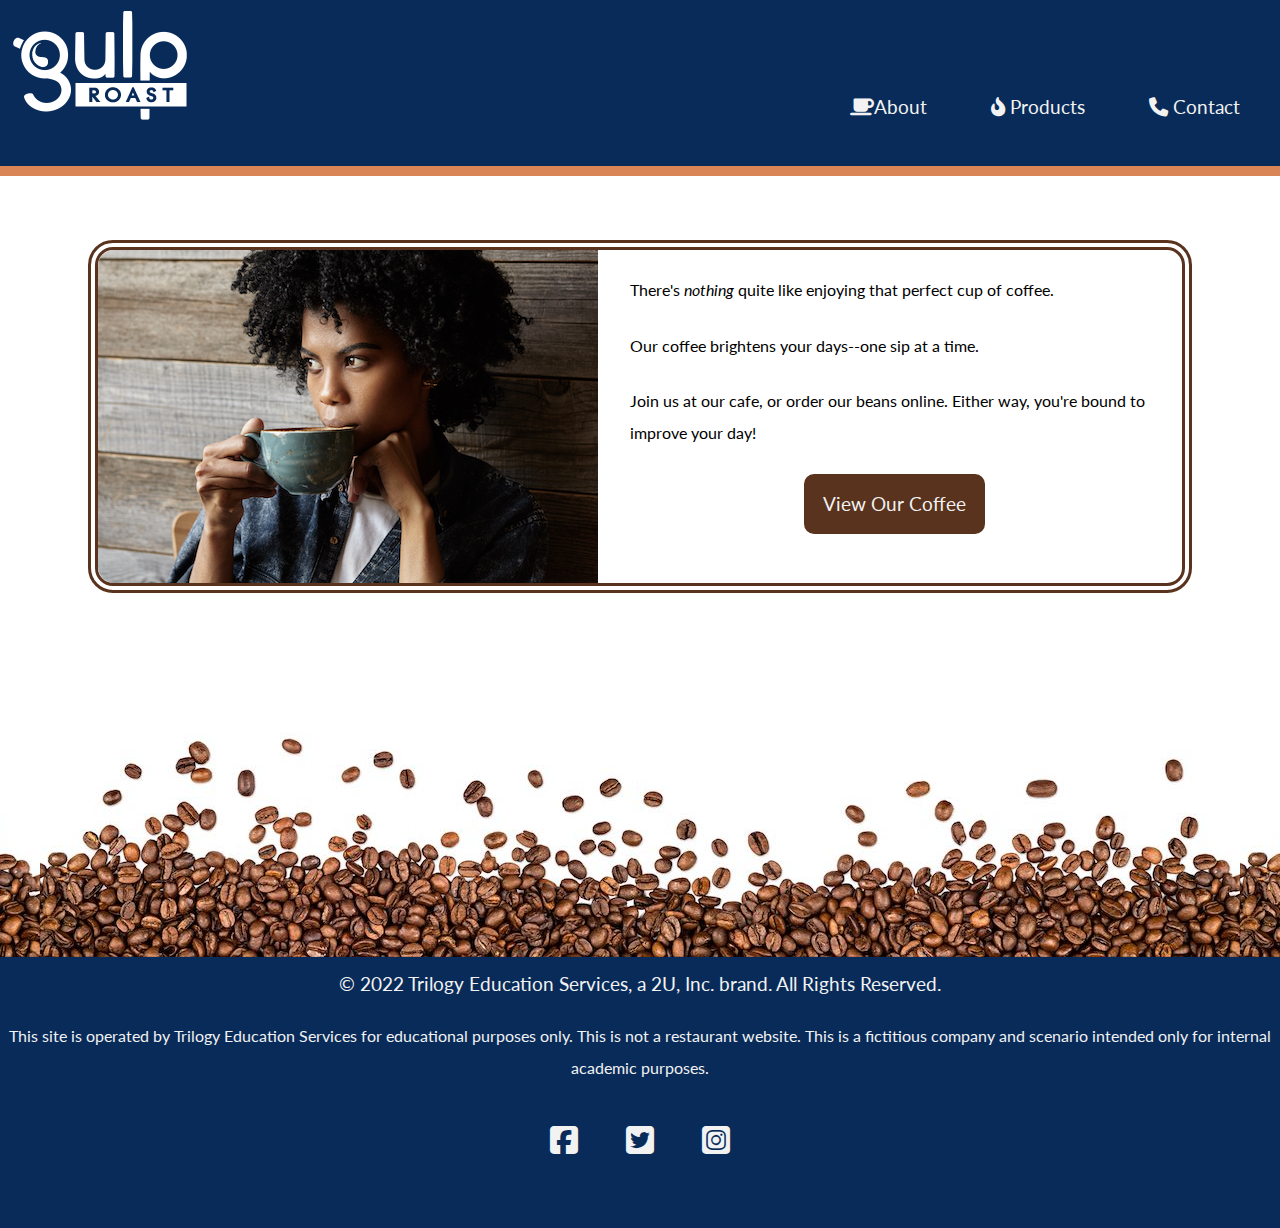
<file: index.html>
<!DOCTYPE html>
<html lang="en">
<head>
    <meta charset="UTF-8">
    <meta http-equiv="X-UA-Compatible" content="IE=edge">
    <meta name="viewport" content="width=device-width, initial-scale=1.0">
    <title>Gulp Roast Coffee | Brighten your day one sip at a time.</title>
    <link rel="preconnect" href="https://fonts.googleapis.com">
<link rel="preconnect" href="https://fonts.gstatic.com" crossorigin>
<link href="https://fonts.googleapis.com/css2?family=Lato&family=Poppins:wght@700&display=swap" rel="stylesheet">
<link href="css/styles.css" rel="stylesheet">
<link href="https://cdnjs.cloudflare.com/ajax/libs/font-awesome/6.3.0/css/all.min.css" rel="stylesheet">
</head>
    <header>
        <nav>
          <ul>
            <li class="logo"><a href="index.html"><img src="media/images/gulp-logo-light.png" alt="Gulp Roast. Click for home."></a></li>
            <li><a href="about.html"><span aria-hidden="true" class="fa-solid fa-mug-saucer"></span>About</a></li>
            <li><a href="products.html"><span aria-hidden="true" class="fa-solid fa-fire-flame-curved"></span> Products</a></li>
            <li><a href="contact.html"><span aria-hidden="true" class="fa-solid fa-phone"></span> Contact</a></li>
          </ul>
        </nav>
      </header>
      <div class="main-bkgd">
        <div class="main" id="homemain">
          <div class="homebody">
            <div class="hometext">
          <p id="p1">There's <em>nothing</em> quite like enjoying that perfect cup of coffee.</p>
          <p id="p2">Our coffee brightens your days--one sip at a time.</p>
            <p id="p3">Join us at our cafe, or order our beans online. Either way, you're bound to improve your day!</p>
          <a class="button" id="homebutton" href="products.html">View Our Coffee</a>
            </div>
      <img id="homeimg" src="media/images/gulp-drinking-coffee.jpg" alt="A woman looking to the left of the camera holding a mug of coffee">
    </div>
        </div>
    </div>
      <footer>
        <p class="copyright">&copy; 2022 Trilogy Education Services, a 2U, Inc. brand. All Rights Reserved.</p>
            <p class="disclaimer">This site is operated by Trilogy Education Services for educational  purposes only. This is not a restaurant website. This is a fictitious company and scenario intended only for internal academic purposes.</p>
        <ul>
          <li>
            <a href="https://facebook.com" target="_blank">
              <span aria-hidden="true" class="fa-brands fa-facebook-square"></span>
              <span class="sr-only">Facebook</span>
            </a>
          </li>
          <li>
            <a href="https://twitter.com" target="_blank">
              <span aria-hidden="true" class="fa-brands fa-twitter-square"></span>
              <span class="sr-only">Twitter</span>
            </a>
          </li>
          <li>
            <a href="https://instagram.com" target="_blank">
              <span aria-hidden="true" class="fa-brands fa-instagram-square"></span>
              <span class="sr-only">Instagram</span>
            </a>
          </li>
        </ul>
      </footer>
</body>
</html>
</file>
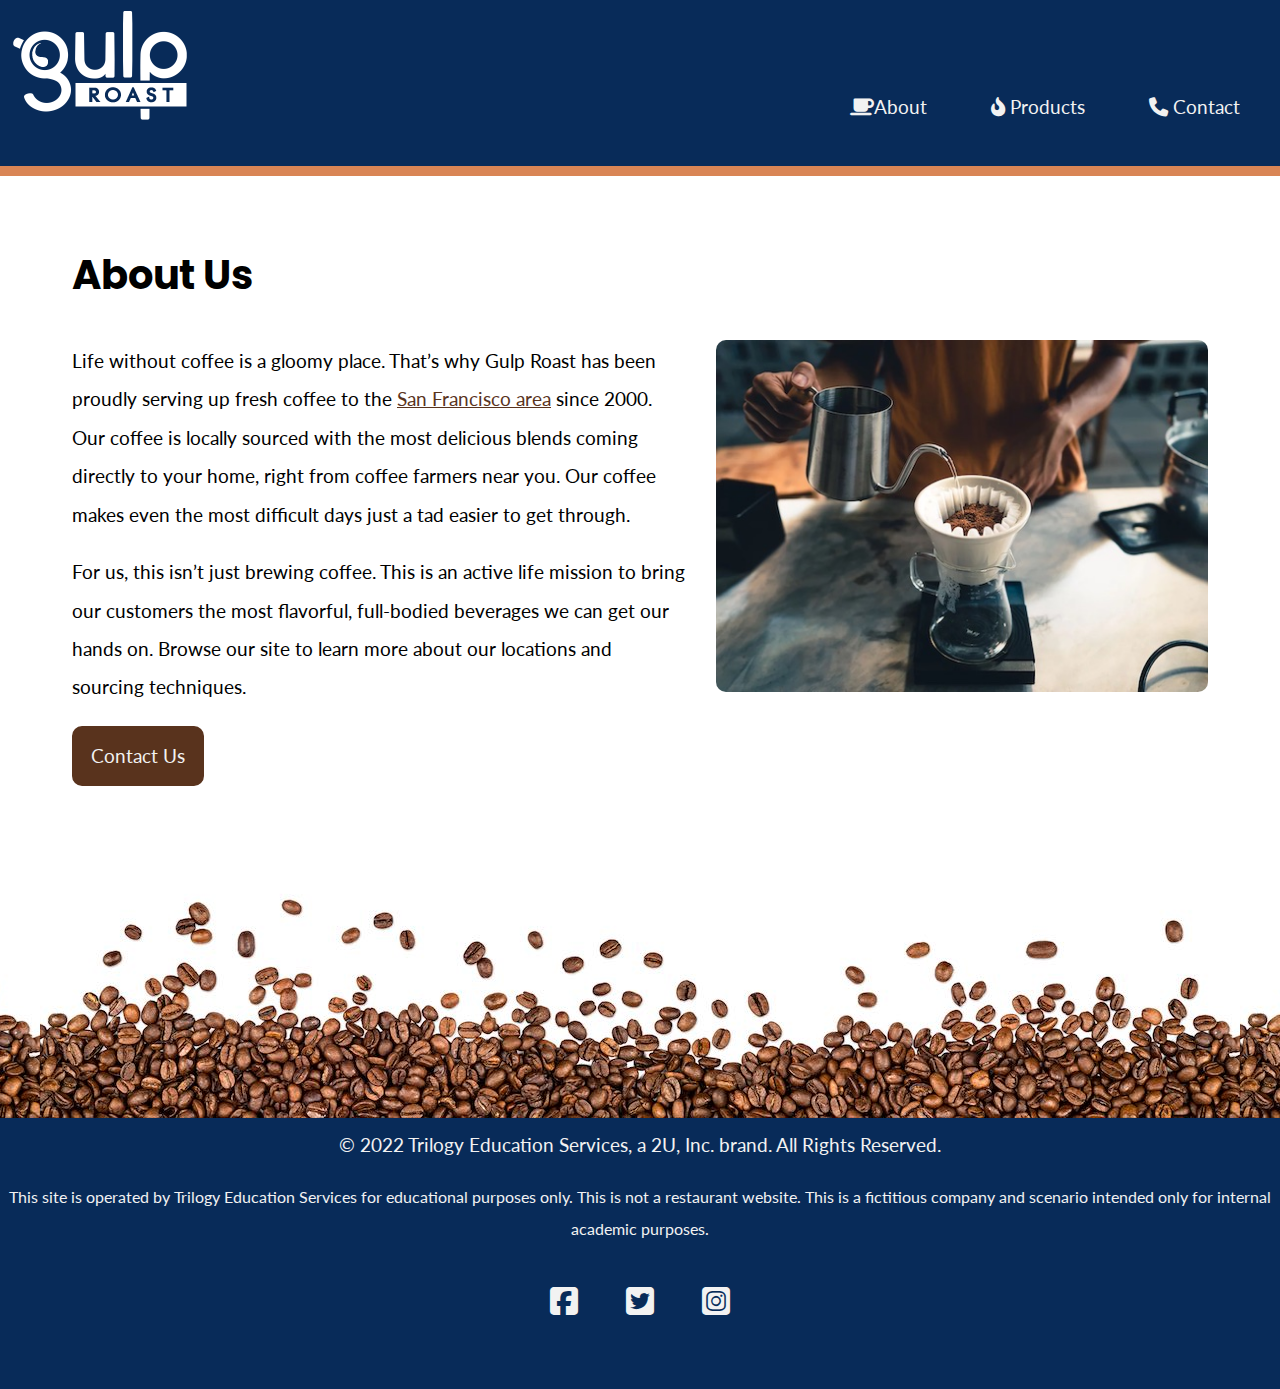
<file: about.html>
<!DOCTYPE html>
<html lang="en">
<head>
    <meta charset="UTF-8">
    <meta http-equiv="X-UA-Compatible" content="IE=edge">
    <meta name="viewport" content="width=device-width, initial-scale=1.0">
    <title>Gulp Roast Coffee | About Us</title>
    <link rel="preconnect" href="https://fonts.googleapis.com">
<link rel="preconnect" href="https://fonts.gstatic.com" crossorigin>
<link href="https://fonts.googleapis.com/css2?family=Lato&family=Poppins:wght@700&display=swap" rel="stylesheet">
<link href="css/styles.css" rel="stylesheet">
<link href="https://cdnjs.cloudflare.com/ajax/libs/font-awesome/6.3.0/css/all.min.css" rel="stylesheet">
</head>
    <header>
        <nav>
          <ul>
            <li class="logo"><a href="index.html"><img src="media/images/gulp-logo-light.png" alt="Gulp Roast. Click for home."></a></li>
            <li><a href="about.html"><span aria-hidden="true" class="fa-solid fa-mug-saucer"></span>About</a></li>
            <li><a href="products.html"><span aria-hidden="true" class="fa-solid fa-fire-flame-curved"></span> Products</a></li>
            <li><a href="contact.html"><span aria-hidden="true" class="fa-solid fa-phone"></span> Contact</a></li>
          </ul>
        </nav>
      </header>
      <div class="main-bkgd">
        <div class="main">
          <article>
            <h1>About Us</h1>
            <p>Life without coffee is a gloomy place. That’s why Gulp Roast has been proudly serving up fresh coffee to the <a href="https://goo.gl/maps/3rAyszfwSDx8Si2Y9" target="_blank">San Francisco area</a> since 2000. Our coffee is locally sourced with the most delicious blends coming directly to your home, right from coffee farmers near you. Our coffee makes even the most difficult days just a tad easier to get through.</p>
      
            <p>For us, this isn’t just brewing coffee. This is an active life mission to bring our customers the most flavorful, full-bodied beverages we can get our hands on. Browse our site to learn more about our locations and sourcing techniques.</p>
      
            <a class="button" href="contact.html">Contact Us</a>
          </article>
          <div class="pourover">
          <picture>
            <source srcset="media/images/gulp-pouring-coffee-horizontal.jpg" media="(min-width: 992px)">
            <source srcset="media/images/gulp-pouring-coffee-vertical.jpg" media="(min-width: 600px)">
        <img src="media/images/gulp-pouring-coffee-horizontal.jpg" alt="Making pour-over coffee at our shop.">
        </picture>
        </div>
        </div>
    </div>
      <footer>
        <p class="copyright">&copy; 2022 Trilogy Education Services, a 2U, Inc. brand. All Rights Reserved.</p>
            <p class="disclaimer">This site is operated by Trilogy Education Services for educational  purposes only. This is not a restaurant website. This is a fictitious company and scenario intended only for internal academic purposes.</p>
        <ul>
          <li>
            <a href="https://facebook.com" target="_blank">
              <span aria-hidden="true" class="fa-brands fa-facebook-square"></span>
              <span class="sr-only">Facebook</span>
            </a>
          </li>
          <li>
            <a href="https://twitter.com" target="_blank">
              <span aria-hidden="true" class="fa-brands fa-twitter-square"></span>
              <span class="sr-only">Twitter</span>
            </a>
          </li>
          <li>
            <a href="https://instagram.com" target="_blank">
              <span aria-hidden="true" class="fa-brands fa-instagram-square"></span>
              <span class="sr-only">Instagram</span>
            </a>
          </li>
        </ul>
      </footer>
</body>
</html>
</file>
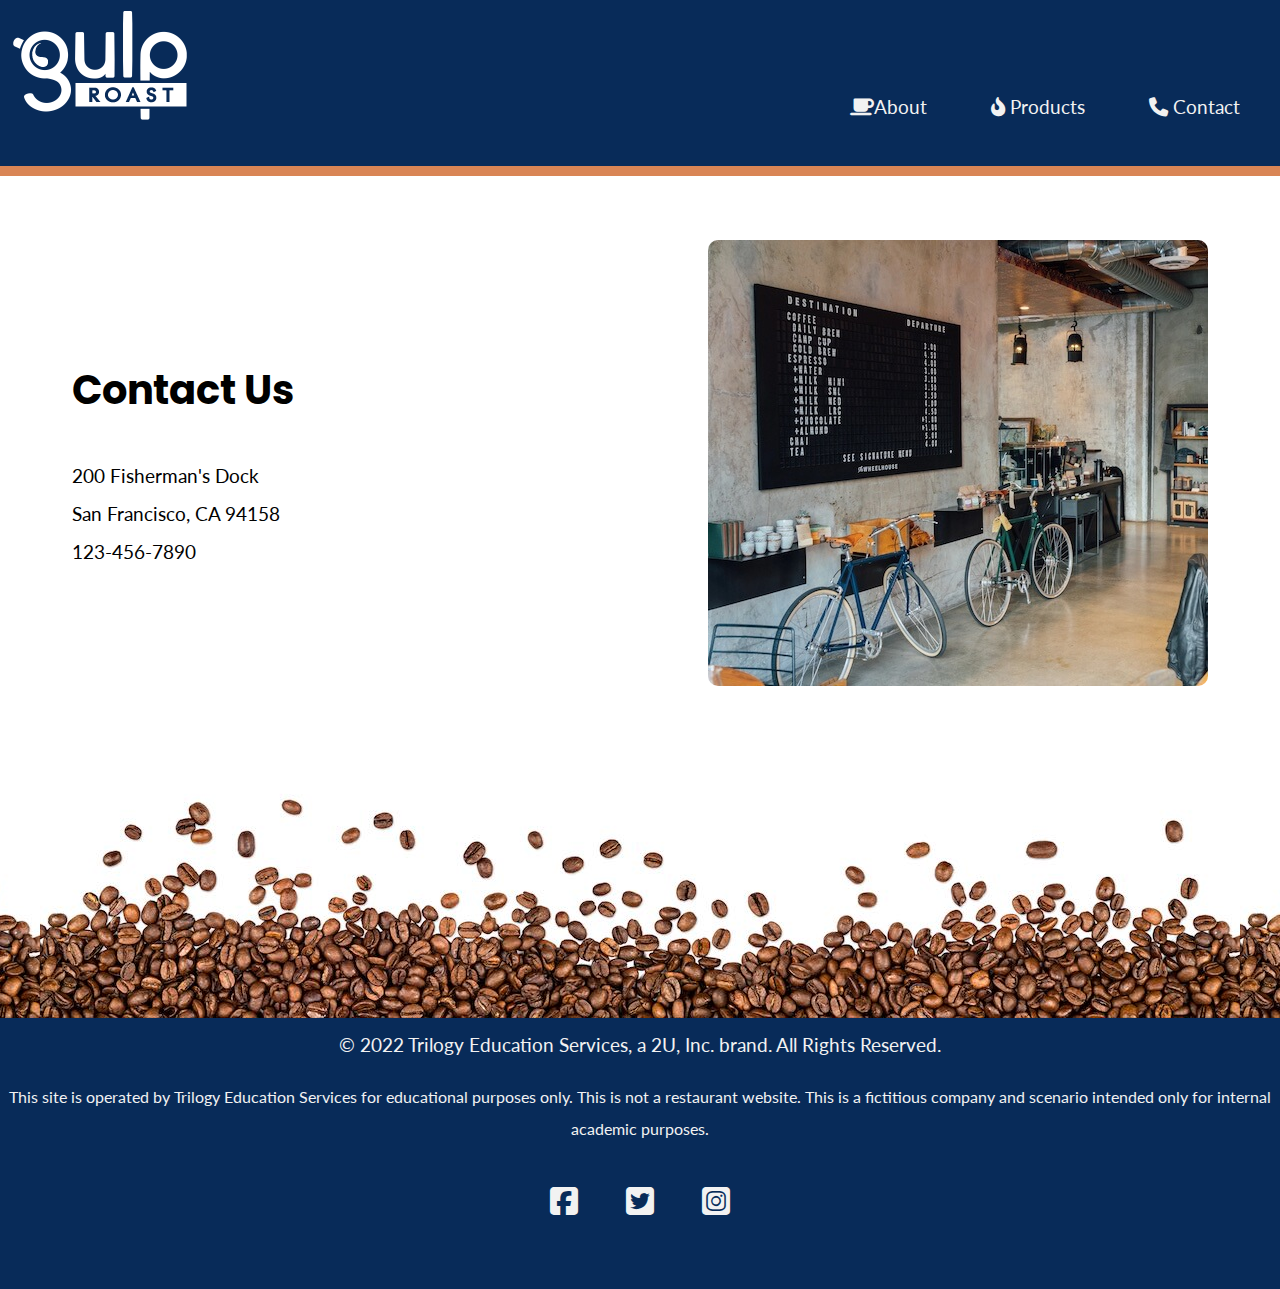
<file: contact.html>
<!DOCTYPE html>
<html lang="en">
<head>
    <meta charset="UTF-8">
    <meta http-equiv="X-UA-Compatible" content="IE=edge">
    <meta name="viewport" content="width=device-width, initial-scale=1.0">
    <title>Gulp Roast Coffee | Contact Us</title>
    <link rel="preconnect" href="https://fonts.googleapis.com">
<link rel="preconnect" href="https://fonts.gstatic.com" crossorigin>
<link href="https://fonts.googleapis.com/css2?family=Lato&family=Poppins:wght@700&display=swap" rel="stylesheet">
<link href="css/styles.css" rel="stylesheet">
<link href="https://cdnjs.cloudflare.com/ajax/libs/font-awesome/6.3.0/css/all.min.css" rel="stylesheet">
</head>
    <header>
        <nav>
          <ul>
            <li class="logo"><a href="index.html"><img src="media/images/gulp-logo-light.png" alt="Gulp Roast. Click for home."></a></li>
            <li><a href="about.html"><span aria-hidden="true" class="fa-solid fa-mug-saucer"></span>About</a></li>
            <li><a href="products.html"><span aria-hidden="true" class="fa-solid fa-fire-flame-curved"></span> Products</a></li>
            <li><a href="contact.html"><span aria-hidden="true" class="fa-solid fa-phone"></span> Contact</a></li>
          </ul>
        </nav>
      </header>
      <div class="main-bkgd">
        <div class="main" id="contactmain">
          <div class="contacttext">
            <h1>Contact Us</h1>
                <p>200 Fisherman's Dock</p>
                <p>San Francisco, CA 94158</p>
                <p>123-456-7890</p>
                </div> 
            <img src="media/images/gulp-menu-compressed.jpg" alt="Image of the Gulp Roast menu and bicycles at the front of the store." id="menupic">
        </div>
        </div>        
      <footer>
        <p class="copyright">&copy; 2022 Trilogy Education Services, a 2U, Inc. brand. All Rights Reserved.</p>
            <p class="disclaimer">This site is operated by Trilogy Education Services for educational  purposes only. This is not a restaurant website. This is a fictitious company and scenario intended only for internal academic purposes.</p>
        <ul>
          <li>
            <a href="https://facebook.com" target="_blank">
              <span aria-hidden="true" class="fa-brands fa-facebook-square"></span>
              <span class="sr-only">Facebook</span>
            </a>
          </li>
          <li>
            <a href="https://twitter.com" target="_blank">
              <span aria-hidden="true" class="fa-brands fa-twitter-square"></span>
              <span class="sr-only">Twitter</span>
            </a>
          </li>
          <li>
            <a href="https://instagram.com" target="_blank">
              <span aria-hidden="true" class="fa-brands fa-instagram-square"></span>
              <span class="sr-only">Instagram</span>
            </a>
          </li>
        </ul>
      </footer>
</body>
</html>
</file>
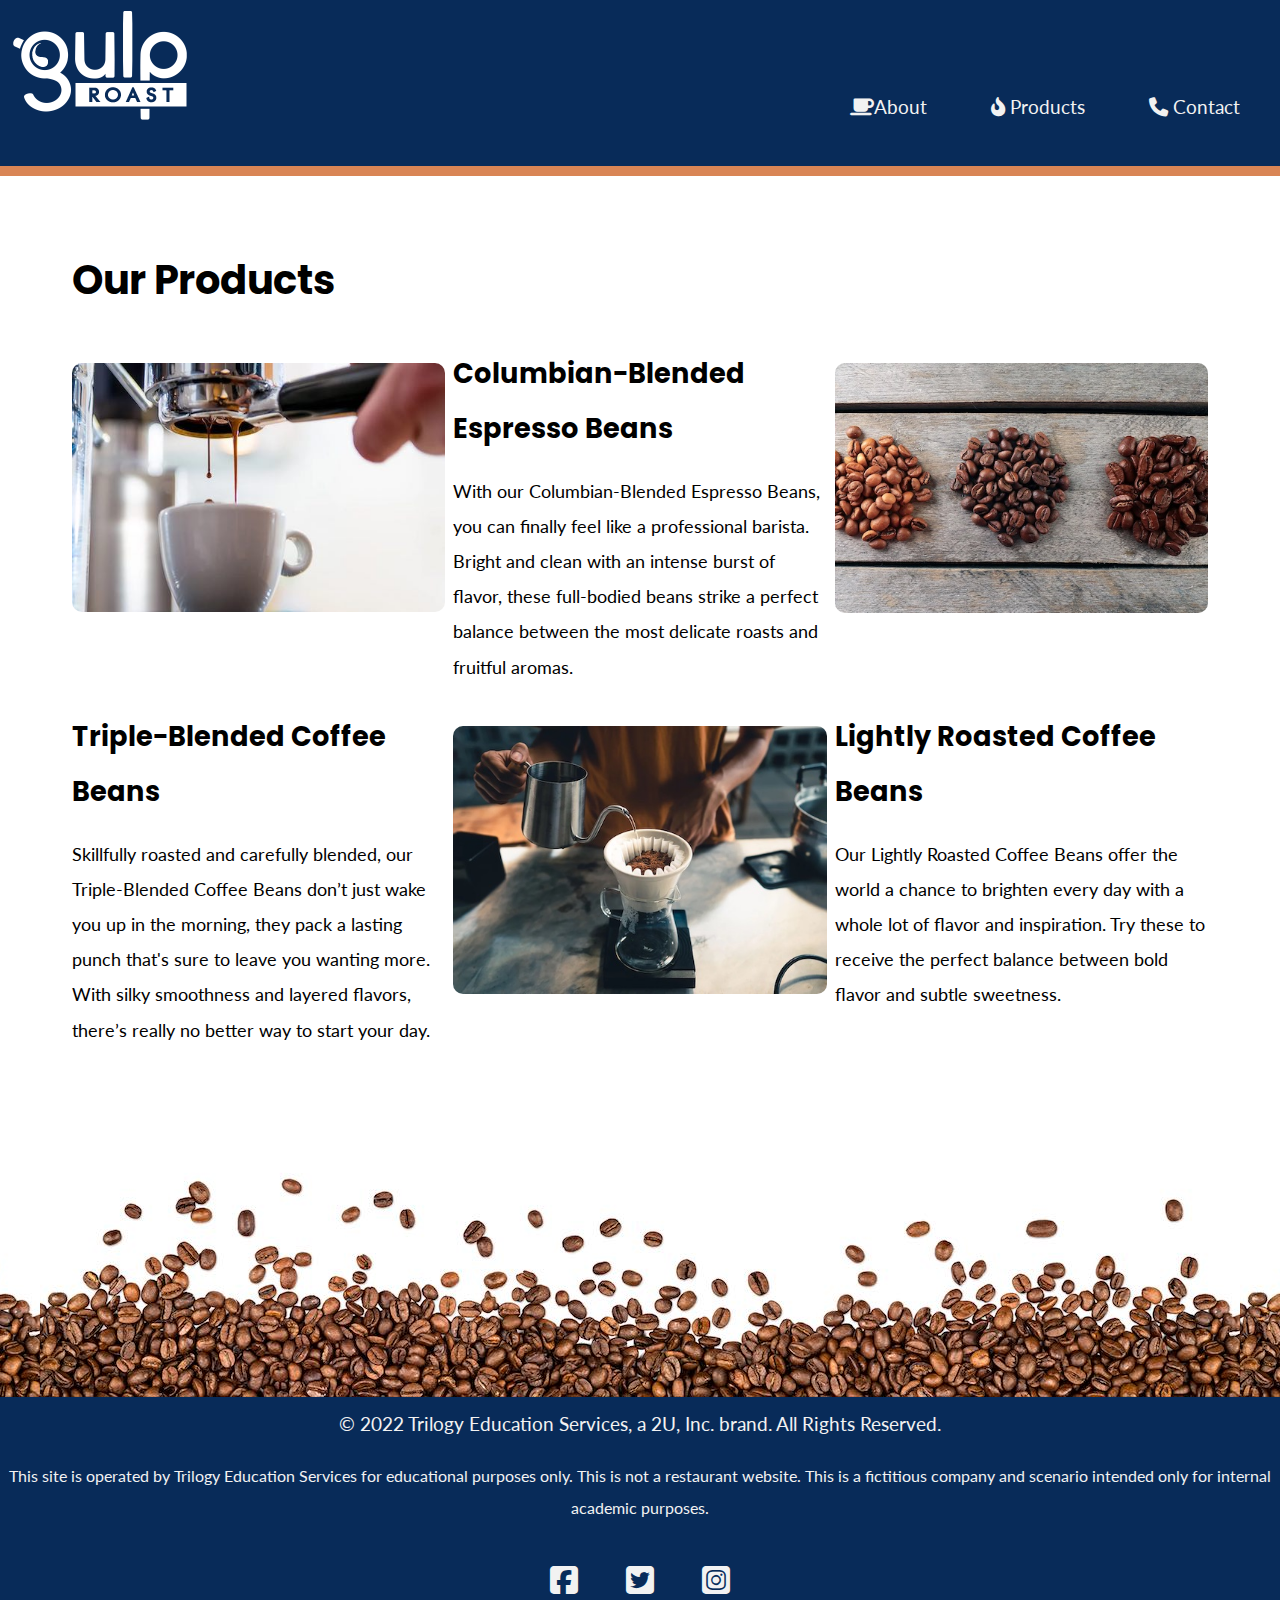
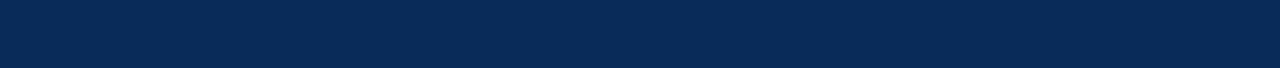
<file: products.html>
<!DOCTYPE html>
<html lang="en">
<head>
    <meta charset="UTF-8">
    <meta http-equiv="X-UA-Compatible" content="IE=edge">
    <meta name="viewport" content="width=device-width, initial-scale=1.0">
    <title>Gulp Roast Coffee | Products</title>
    <link rel="preconnect" href="https://fonts.googleapis.com">
<link rel="preconnect" href="https://fonts.gstatic.com" crossorigin>
<link href="https://fonts.googleapis.com/css2?family=Lato&family=Poppins:wght@700&display=swap" rel="stylesheet">
<link href="css/styles.css" rel="stylesheet">
<link href="https://cdnjs.cloudflare.com/ajax/libs/font-awesome/6.3.0/css/all.min.css" rel="stylesheet">
</head>
    <header>
        <nav>
          <ul>
            <li class="logo"><a href="index.html"><img src="media/images/gulp-logo-light.png" alt="Gulp Roast. Click for home."></a></li>
            <li><a href="about.html"><span aria-hidden="true" class="fa-solid fa-mug-saucer"></span>About</a></li>
            <li><a href="products.html"><span aria-hidden="true" class="fa-solid fa-fire-flame-curved"></span> Products</a></li>
            <li><a href="contact.html"><span aria-hidden="true" class="fa-solid fa-phone"></span> Contact</a></li>
          </ul>
        </nav>
      </header>
      <div class="main-bkgd">
        <div class="main">
        <h1 id="prodheader">Our Products</h1>
        <main class="productslist">
          <div class="card">
            <img src="media/images/gulp-espresso.jpg" alt="Close-up picture of an espresso machine dispensing espresso into a mug." id="xpresso">
            <div class="cardtext" id="xpressotext">
            <h2>Columbian-Blended Espresso Beans</h2>
            <p>With our Columbian-Blended Espresso Beans, you can finally feel like a professional barista. Bright and clean with an intense burst of flavor, these full-bodied beans strike a perfect balance between the most delicate roasts and fruitful aromas.
            </p>
            </div>
          </div>
          <div class="card">            
            <img src="media/images/gulp-coffee-beans.jpg" alt="Picture of three piles of coffee beans in light roast, medium roast, and dark roast." id="tblend">
            <div class="cardtext" id="tblendtext">
            <h2>Triple-Blended Coffee Beans</h2>
            <p>Skillfully roasted and carefully blended, our Triple-Blended Coffee Beans don’t just wake you up in the morning, they pack a lasting punch that's sure to leave you wanting more. With silky smoothness and layered flavors, there’s really no better way to start your day.
            </p>
            </div>
          </div>
          <div class="card">
            <img src="media/images/gulp-pouring-coffee-horizontal.jpg" alt="Picture of pourover coffee being made." id="lroasted">
            <div class="cardtext" id="lroastedtext">
            <h2>Lightly Roasted Coffee Beans</h2>
            <p>Our Lightly Roasted Coffee Beans offer the world a chance to brighten every day with a whole lot of flavor and inspiration. Try these to receive the perfect balance between bold flavor and subtle sweetness.   </p>
            </div>
          </div>
      </main>
      </div>
        </div>
      <footer>
        <p class="copyright">&copy; 2022 Trilogy Education Services, a 2U, Inc. brand. All Rights Reserved.</p>
            <p class="disclaimer">This site is operated by Trilogy Education Services for educational  purposes only. This is not a restaurant website. This is a fictitious company and scenario intended only for internal academic purposes.</p>
        <ul>
          <li>
            <a href="https://facebook.com" target="_blank">
              <span aria-hidden="true" class="fa-brands fa-facebook-square"></span>
              <span class="sr-only">Facebook</span>
            </a>
          </li>
          <li>
            <a href="https://twitter.com" target="_blank">
              <span aria-hidden="true" class="fa-brands fa-twitter-square"></span>
              <span class="sr-only">Twitter</span>
            </a>
          </li>
          <li>
            <a href="https://instagram.com" target="_blank">
              <span aria-hidden="true" class="fa-brands fa-instagram-square"></span>
              <span class="sr-only">Instagram</span>
            </a>
          </li>
        </ul>
      </footer>
</body>
</html>
</file>
<file: css/styles.css>
html {
  box-sizing: border-box;
}

*, *::before, *::after {
  box-sizing: inherit;
}

body {
  background-color: #082B59;
  margin: 0;
  padding: 0;
  font-family: "Lato", sans-serif;
  line-height: 2;
}

h1 {
  font-family: "Poppins", sans-serif;
  font-size: 2.5rem;
}

h2 {
  font-family: "Poppins", sans-serif;
  font-size: 1.7rem;
}

/* make images flexible */
img {
  max-width: 100%;
  border-radius: 10px;
}

a {
  color: #59331d;
  border: #f2f2f2;
}

a:hover {
  text-decoration: none;
}

/* establishes a white background */
.main-bkgd {
  background: #ffffff url(../media/images/gulp-bottom-beans.jpg) repeat-x bottom;
  padding-bottom: 300px;
}

/* sits inside of the white background, centered */
.main {
  max-width: 1200px;
  margin: 0 auto;
  padding: 2rem;
  display: block;
}

/*home page styling starts here*/
em {
  font-style: italic;
}

header {
  border-bottom: 10px solid #d98555;
}

/*mobile first navbar is vertical with centered buttons and logo*/
nav {
  margin: 0 1rem;
  /*remove padding, margin, and list styling for all screen sizes*/
  /* styling options for buttons across all breakpoints, margin and text align are mobile specific */
}
nav ul {
  margin: 0;
  padding: 0;
  list-style-type: none;
}
nav a {
  font-size: 1.2rem;
  color: #f2f2f2;
  text-decoration: none;
  display: block;
  margin: 0.5rem 0.5rem 1rem 0.5rem;
  padding: 0.5rem 1rem;
  /*for mobile dimensions only*/
  text-align: center;
}

/*flex basis on image container, li*/
nav .logo {
  flex-basis: 100%;
  text-align: center;
  margin: 0;
  padding: 0;
  /*max width on the image in pixels */
}
nav .logo img {
  max-width: 200px;
}
nav .logo a {
  margin: 0;
  padding: 0;
}

/*hover options for all breakpoints*/
nav a:hover {
  color: #d98555;
}

/*tablet formatting*/
@media (min-width: 600px) {
  /* switches nav bar links to horizontal row, increases max logo img width, and increases touch space of nav bar links */
  nav {
    margin-left: 0;
  }
  nav ul {
    display: flex;
    flex-flow: row wrap;
    gap: 1rem;
    justify-content: center;
  }
  nav a {
    margin: 0.5rem 0.5rem 2rem 0.5rem;
  }
}
/*desktop formatting*/
@media (min-width: 992px) {
  nav ul {
    display: flex;
    flex-flow: row nowrap;
    justify-content: flex-start;
  }
  nav ul a {
    margin-top: 5rem;
  }
  nav ul .logo {
    flex-basis: auto;
    margin-right: auto;
  }
}
/* footer formatting */
footer {
  color: #f2f2f2;
  display: flex;
  flex-flow: column nowrap;
  align-items: center;
  text-align: center;
  padding: 0 0.5rem;
}

.copyright {
  margin: 0.5rem 0 0 0;
  padding: 0;
  font-size: 1.2rem;
}

.disclaimer {
  font-size: 1rem;
}

footer ul {
  list-style-type: none;
  margin: 0;
  padding: 0;
  margin: 0 auto;
  display: flex;
  flex-flow: row wrap;
  justify-content: center;
}

footer a {
  color: #f2f2f2;
  font-size: 2rem;
  display: block;
  margin: 0 1rem 3rem 1rem;
  padding: 1rem;
}

/*increases touch space of social media links*/
@media (min-width: 600px) {
  footer a {
    padding: 0.5rem 2rem;
  }
}
/* reduces space of social media links at desktop sizes */
@media (min-width: 992px) {
  footer a {
    padding: 0.5rem 0.5rem;
  }
}
article {
  font-size: 1.2rem;
  margin: 0;
  padding: 0;
}

.pourover {
  margin-top: 3rem;
  justify-self: center;
}

.button {
  display: inline-block;
  background-color: #59331d;
  border-radius: 10px;
  padding: 0.5rem 1rem;
  color: #f2f2f2;
  align-items: center;
  text-decoration: none;
  border: 3px solid #59331d;
  font-size: 1.2rem;
}

.button:hover {
  background-color: #f2f2f2;
  color: #59331d;
}

#prodheader {
  margin-top: 2rem;
}

.card {
  display: flex;
  flex-flow: column nowrap;
  gap: 0.5rem;
  margin: 0.5rem;
}
.card h2, .card p {
  font-size: 1.2rem;
}

.contacttext p {
  margin: 0;
  padding: 0;
  font-size: 1.2rem;
}

#menupic {
  margin-top: 2rem;
  -o-object-fit: cover;
     object-fit: cover;
  width: 327px;
  height: 200px;
}

.homebody {
  display: flex;
  flex-flow: column nowrap;
  margin: 3rem 2rem;
  padding: 0;
  gap: 0.5rem;
  border-radius: 25px;
  border: 10px double #59331d;
}

/* grid allows for text and buttons to stack while maintaining a uniform width */
.hometext {
  padding: 1.5rem;
  display: grid;
  grid-template-columns: repeat(1, 1fr);
  grid-template-rows: 0.5fr 0.5fr 0.5fr 1fr;
}

.hometext p {
  margin: 0;
  padding: 0;
}

#homebutton {
  justify-self: center;
  align-self: center;
}

#homeimg {
  border-radius: 0 0 1rem 1rem;
  margin: 0;
}

@media (min-width: 600px) {
  /*displays main content in a row for all pages unless otherwise specified*/
  .main {
    display: flex;
    flex-flow: row wrap;
    justify-content: space-between;
    align-items: center;
  }
  /* about page styling starts here */
  article {
    flex-basis: 54%;
  }
  .pourover {
    flex-basis: 44%;
    padding-left: 0.5rem;
  }
  /*displays products page content cards in a row and limits the images max width to a uniform size*/
  .card {
    display: flex;
    flex-flow: row nowrap;
    align-items: flex-start;
    gap: 1rem;
  }
  .card img {
    max-width: 25rem;
    margin: 0;
  }
  .card h2 {
    margin-top: 0;
  }
  /* contact page becomes flex row to display text & image side by side */
  #contactmain {
    display: flex;
    flex-flow: row wrap;
    gap: 1rem;
  }
  .contacttext {
    margin-right: auto;
  }
  /* overrides the mobile menu image crop */
  #menupic {
    max-width: 100%;
    height: auto;
    width: auto;
  }
}
@media (min-width: 992px) {
  /*home page styling*/
  .homebody {
    flex-flow: row-reverse nowrap;
    justify-content: flex-end;
    margin: 2rem 1rem;
  }
  #homeimg {
    border-radius: 1rem 0 0 1rem;
  }
  /* products styling */
  .productslist {
    display: grid;
    grid-template-columns: repeat(12, 1fr);
    grid-template-rows: repeat(2, 1fr);
    gap: 0.5rem;
  }
  .productslist h2 {
    font-size: 1.7rem;
    margin: 0;
    padding: 0;
  }
  .productslist p {
    font-size: 1.1rem;
  }
  /* removes card styling so images and text can be displayed as separate chunks of content in grid */
  .card {
    display: contents;
  }
  /* image top margin lines up header text with tops of images */
  #xpresso,
  #tblend,
  #lroasted {
    grid-column: span 4;
    grid-row: span 1;
    max-width: 100%;
    margin-top: 1rem;
  }
  #xpressotext,
  #tblendtext,
  #lroastedtext {
    grid-column: span 4;
    grid-row: span 1;
  }
}/*# sourceMappingURL=styles.css.map */
</file>
